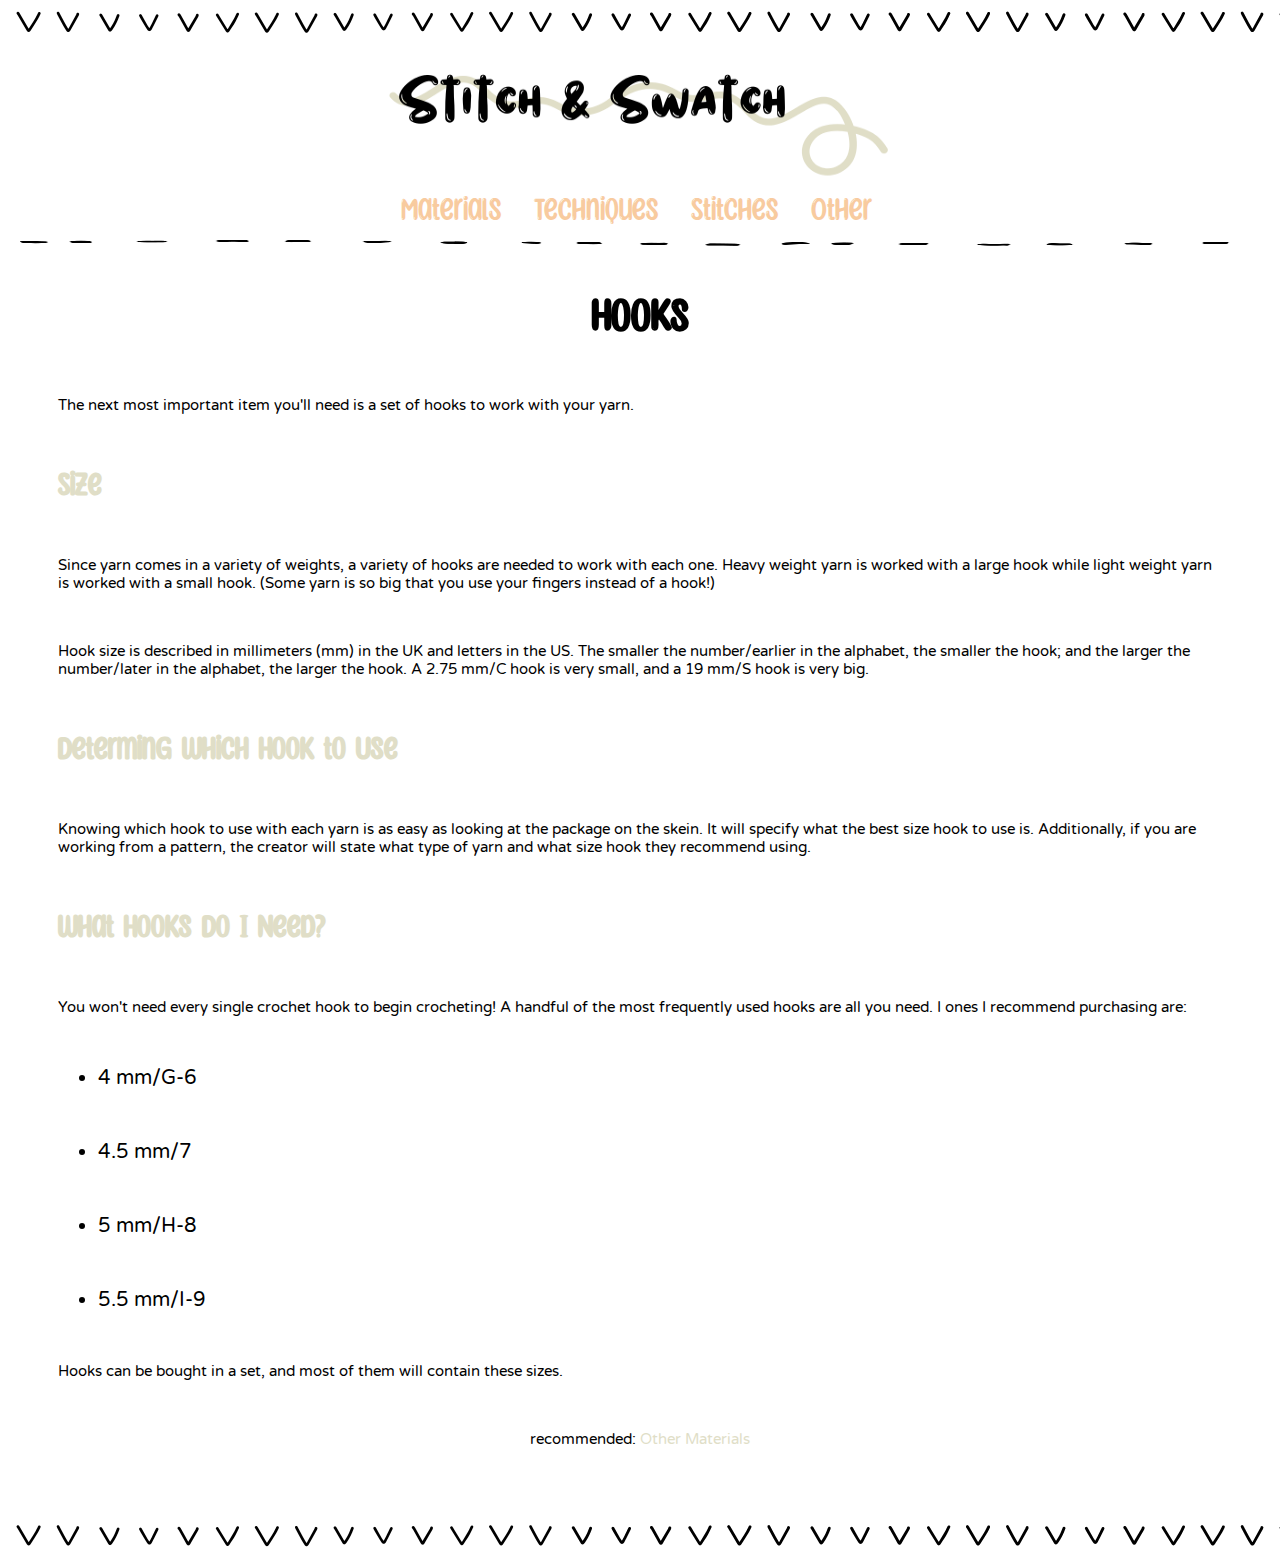
<file: materials-hooks.html>
<!DOCTYPE html>
<html lang = 'en'>

<head>
    <meta charset = 'UTF-8'>
    <title>Stitch & Swatch</title>
    <link rel = 'stylesheet' href = 'stylesheet.css'>
</head>

<body>

    <div class = centeredImage>
        <img src = 'header.png' alt = 'v pattern'>
        <a href = 'index.html'><img src = 'logo.png' alt = 'website logo'; height = '120' width = '504.4'></a>
    </div>

    <div class = 'navbar'>
        <div class = 'dropdown'>
            <button class = 'dropbtn'>Materials</button>
            <div class = 'dropdownContent'>
                <a href = 'materials-yarn.html'>Yarn</a>
                <a href = 'materials-hooks.html'>Hooks</a>
                <a href = 'materials-other-materials.html'>Other Materials</a>
            </div>
        </div>

        <div class = 'dropdown'>
            <button class = 'dropbtn'>Techniques</button>
            <div class = 'dropdownContent'>
                <a href = '#holdingTheHook&Yarn'>Holding the Hook & Yarn</a>
                <a href = '#tenstion'>Tension</a>
            </div>
        </div>

        <div class = 'dropdown'>
            <button class = 'dropbtn'>Stitches</button>
            <div class = 'dropdownContent'>
                <a href = '#chain'>Chain</a>
                <a href = '#singleCrochet'>Single Crochet</a>
                <a href = '#doubleCrochet'>Double Crochet</a>
            </div>
        </div>
        
        <div class = 'dropdown'>
            <button class = 'dropbtn'>Other</button>
            <div class = 'dropdownContent'>
                <a href = '#aboutTheAuthor'>About the Author</a>
                <a href = '#acknowledgements'>Acknowledgements</a>
            </div>
        </div>
    </div>

    <div class = centeredImage>
        <img src = 'banner.png' alt = 'decorative banner' width = 1500px height = 10px>
    </div>

    <h1>Hooks</h1>

    <p>The next most important item you'll need is a set of hooks to work with your yarn.</p>

    <h2>Size</h2>

    <p>Since yarn comes in a variety of weights, a variety of hooks are needed to work with each 
        one. Heavy weight yarn is worked with a  large hook while light weight yarn is worked with 
        a small hook. (Some yarn is so big that you use your fingers instead of a hook!)</p>

    <p>
        Hook size is described in millimeters (mm) in the UK and letters in the US. The smaller the 
        number/earlier in the alphabet, the smaller the hook; and the larger the number/later in the 
        alphabet, the larger the hook. A 2.75 mm/C hook is very small, and a 19 mm/S hook is very big.</p>

    <h2>Determing Which Hook to Use</h2>

    <p>Knowing which hook to use with each yarn is as easy as looking at the package on the skein. 
        It will specify what the best size hook to use is. Additionally, if you are working from a 
        pattern, the creator will state what type of yarn and what size hook they recommend using.</p>

    <h2>What Hooks Do I Need?</h2>

    <p>You won't need every single crochet hook to begin crocheting! A handful of the most frequently 
        used hooks are all you need. I ones I recommend purchasing are:</p>

    <ul>
        <li>4 mm/G-6</li>
        <li>4.5 mm/7</li>
        <li>5 mm/H-8</li>
        <li>5.5 mm/I-9</li>
    </ul>

    <p>Hooks can be bought in a set, and most of them will contain these sizes.</p>

    <p style = 'text-align:center';>recommended: <a href = 'materials-other-materials.html'>Other Materials</p></a>

    <div class = centerdImage>
        <img src = 'footer.png' alt = 'v pattern'>
    </div>

</body>
</html>
</file>
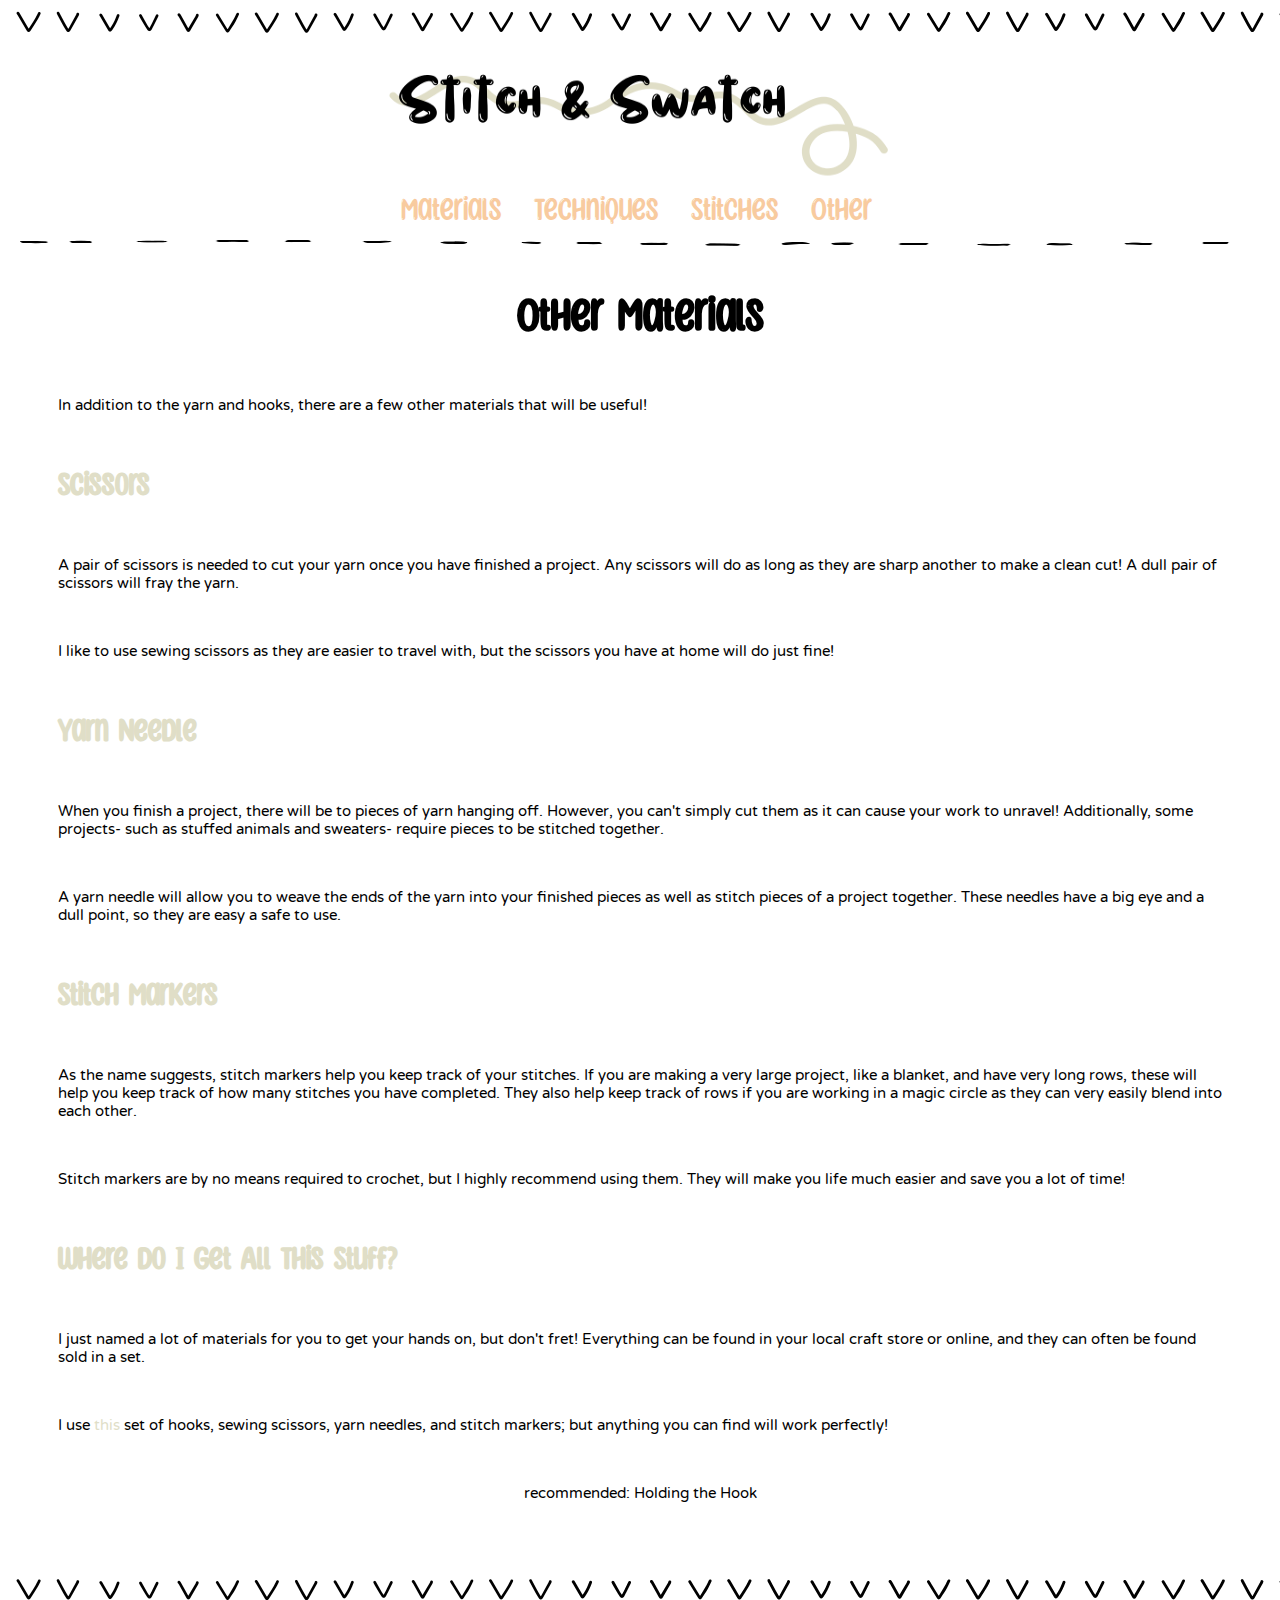
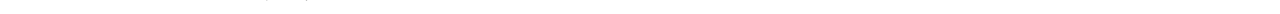
<file: materials-other-materials.html>
<!DOCTYPE html>
<html lang = 'en'>

<head>
    <meta charset = 'UTF-8'>
    <title>Stitch & Swatch</title>
    <link rel = 'stylesheet' href = 'stylesheet.css'>
</head>

<body>

    <div class = centeredImage>
        <img src = 'header.png' alt = 'v pattern'>
        <a href = 'index.html'><img src = 'logo.png' alt = 'website logo'; height = '120' width = '504.4'></a>
    </div>

    <div class = 'navbar'>
        <div class = 'dropdown'>
            <button class = 'dropbtn'>Materials</button>
            <div class = 'dropdownContent'>
                <a href = 'materials-yarn.html'>Yarn</a>
                <a href = 'materials-hooks.html'>Hooks</a>
                <a href = 'materials-other-materials.html'>Other Materials</a>
            </div>
        </div>

        <div class = 'dropdown'>
            <button class = 'dropbtn'>Techniques</button>
            <div class = 'dropdownContent'>
                <a href = '#holdingTheHook&Yarn'>Holding the Hook & Yarn</a>
                <a href = '#tenstion'>Tension</a>
            </div>
        </div>

        <div class = 'dropdown'>
            <button class = 'dropbtn'>Stitches</button>
            <div class = 'dropdownContent'>
                <a href = '#chain'>Chain</a>
                <a href = '#singleCrochet'>Single Crochet</a>
                <a href = '#doubleCrochet'>Double Crochet</a>
            </div>
        </div>

        <div class = 'dropdown'>
            <button class = 'dropbtn'>Other</button>
            <div class = 'dropdownContent'>
                <a href = '#aboutTheAuthor'>About the Author</a>
                <a href = '#acknowledgements'>Acknowledgements</a>
            </div>
        </div>
    </div>

    <div class = centeredImage>
        <img src = 'banner.png' alt = 'decorative banner' width = 1500px height = 10px>
    </div>

    <h1>Other Materials</h1>

    <p>In addition to the yarn and hooks, there are a few other materials that will be useful!</p>

    <h2>Scissors</h2>

    <p>A pair of scissors is needed to cut your yarn once you have finished a project. Any scissors 
        will do as long as they are sharp another to make a clean cut! A dull pair of scissors will 
        fray the yarn.</p>

    <p>I like to use sewing scissors as they are easier to travel with, but the scissors you have at 
        home will do just fine!</p>

    <h2>Yarn Needle</h2>

    <p>When you finish a project, there will be to pieces of yarn hanging off. However, you can't 
        simply cut them as it can cause your work to unravel! Additionally, some projects- such as 
        stuffed animals and sweaters- require pieces to be stitched together.</p>

    <p>A yarn needle will allow you to weave the ends of the yarn into your finished pieces as well 
        as stitch pieces of a project together. These needles have a big eye and a dull point, so 
        they are easy a safe to use.</p>

    <h2>Stitch Markers</h2>

    <p>As the name suggests, stitch markers help you keep track of your stitches. If you are making 
        a very large project, like a blanket, and have very long rows, these will help you keep 
        track of how many stitches you have completed. They also help keep track of rows if you 
        are working in a magic circle as they can very easily blend into each other.</p>

    <p>Stitch markers are by no means required to crochet, but I highly recommend using them. They 
        will make you life much easier and save you a lot of time!</p>
    
    <h2>Where Do I Get All This Stuff?</h2>

    <p>I just named a lot of materials for you to get your hands on, but don't fret! Everything can 
        be found in your local craft store or online, and they can often be found sold in a set.</p>

    <p>
        I use <a href = 'https://www.amazon.com/Sizes-Crochet-Ergonomic-Arthritic-Needles/dp/B07RNNL6RT'>this</a> 
        set of hooks, sewing scissors, yarn needles, and stitch markers; but anything you can find 
        will work perfectly! </p>

    <p style = 'text-align:center';>recommended: Holding the Hook</p>

    <div class = centerdImage>
        <img src = 'footer.png' alt = 'v pattern'>
    </div>

</body>
</html>
</file>
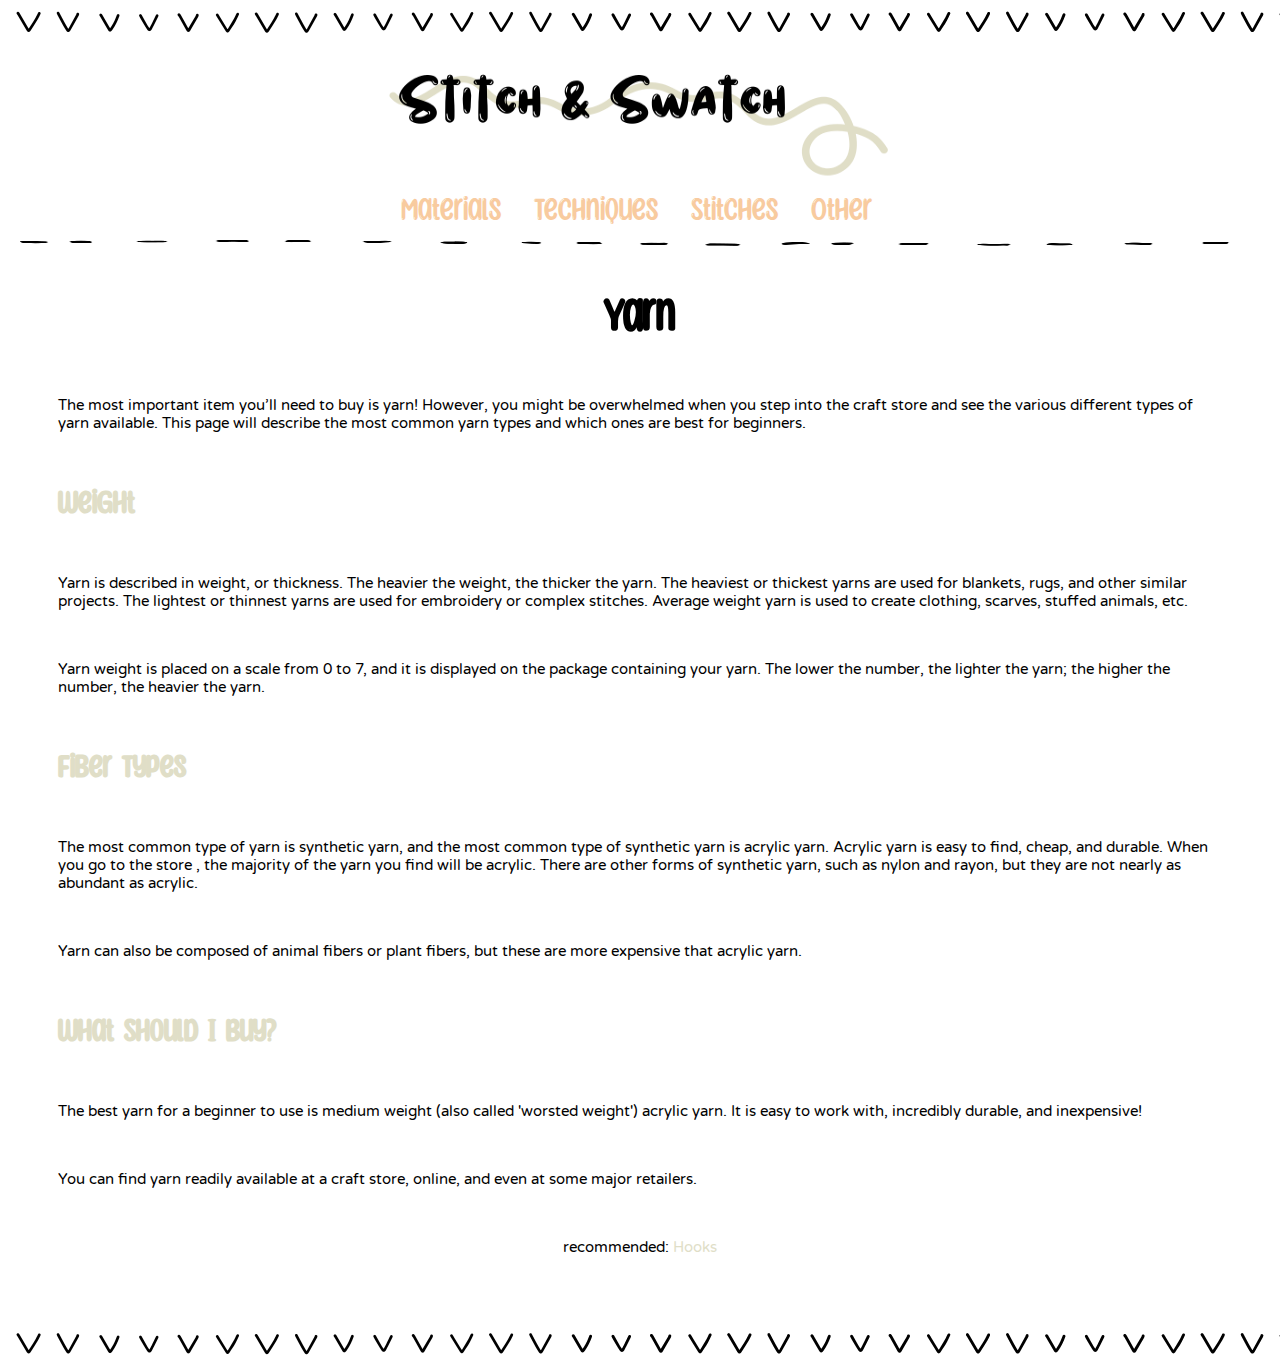
<file: materials-yarn.html>
<!DOCTYPE html>
<html lang = 'en'>

<head>
    <meta charset = 'UTF-8'>
    <title>Stitch & Swatch</title>
    <link rel = 'stylesheet' href = 'stylesheet.css'>
</head>

<body>

    <div class = centeredImage>
        <img src = 'header.png' alt = 'v pattern'>
        <a href = 'index.html'><img src = 'logo.png' alt = 'website logo'; height = '120' width = '504.4'></a>
    </div>

    <div class = 'navbar'>
        <div class = 'dropdown'>
            <button class = 'dropbtn'>Materials</button>
            <div class = 'dropdownContent'>
                <a href = 'materials-yarn.html'>Yarn</a>
                <a href = 'materials-hooks.html'>Hooks</a>
                <a href = 'materials-other-materials.html'>Other Materials</a>
            </div>
        </div>

        <div class = 'dropdown'>
            <button class = 'dropbtn'>Techniques</button>
            <div class = 'dropdownContent'>
                <a href = '#holdingTheHook&Yarn'>Holding the Hook & Yarn</a>
                <a href = '#tenstion'>Tension</a>
            </div>
        </div>

        <div class = 'dropdown'>
            <button class = 'dropbtn'>Stitches</button>
            <div class = 'dropdownContent'>
                <a href = '#chain'>Chain</a>
                <a href = '#singleCrochet'>Single Crochet</a>
                <a href = '#doubleCrochet'>Double Crochet</a>
            </div>
        </div>
        
        <div class = 'dropdown'>
            <button class = 'dropbtn'>Other</button>
            <div class = 'dropdownContent'>
                <a href = '#aboutTheAuthor'>About the Author</a>
                <a href = '#acknowledgements'>Acknowledgements</a>
            </div>
        </div>
    </div>

    <div class = centeredImage>
        <img src = 'banner.png' alt = 'decorative banner' width = 1500px height = 10px>
    </div>

    <h1>Yarn</h1>

    <p>The most important item you’ll need to buy is yarn! However, you might be overwhelmed when 
        you step into the craft store and see the various different types of yarn available. This 
        page will describe the most common yarn types and which ones are best for beginners.</p>

    <h2>Weight</h2>

    <p>Yarn is described in weight, or thickness. The heavier the weight, the thicker the yarn. The 
        heaviest or thickest yarns are used for blankets, rugs, and other similar projects. The 
        lightest or thinnest yarns are used for embroidery or complex stitches. Average weight yarn 
        is used to create clothing, scarves, stuffed animals, etc.</p>

    <p>Yarn weight is placed on a scale from 0 to 7, and it is displayed on the package containing 
        your yarn. The lower the number, the lighter the yarn; the higher the number, the heavier 
        the yarn.</p>

    <h2>Fiber Types</h2>

    <p>The most common type of yarn is synthetic yarn, and the most common type of synthetic yarn 
        is acrylic yarn. Acrylic yarn is easy to find, cheap, and durable. When you go to the store
        , the majority of the yarn you find will be acrylic. There are other forms of synthetic 
        yarn, such as nylon and rayon, but they are not nearly as abundant as acrylic.</p>

    <p>Yarn can also be composed of animal fibers or plant fibers, but these are more expensive 
        that acrylic yarn.</p>

    <h2>What Should I Buy?</h2>

    <p>The best yarn for a beginner to use is medium weight (also called 'worsted weight') acrylic 
        yarn. It is easy to work with, incredibly durable, and inexpensive!</p>

    <p>You can find yarn readily available at a craft store, online, and even at some major retailers.</p>

    <p style = 'text-align:center';>recommended: <a href = 'materials-hooks.html'>Hooks</p></a>

    <div class = centerdImage>
        <img src = 'footer.png' alt = 'v pattern'>
    </div>

</body>
</html>
</file>
<file: stylesheet.css>
/* FONTS */
@font-face {
  font-family: sunnySpellsRegular;
  src: url(sunnySpellsRegular.otf);
}

@font-face {
  font-family: varelaRoundRegular;
  src: url(varelaRoundRegular.ttf);
}

h1 {
  font-family: 'sunnySpellsRegular';
  text-align: center;
  font-size: 50px;
}

h2 {
  font-family: 'sunnySpellsRegular';
  font-size: 35px;
  margin: 50px;
  color: #e0dec7
}

p {
  font-family: 'varelaRoundRegular';
  font-size: 15px;
  margin: 50px
}

ul li {
  font-family: 'varelaRoundRegular';
  font-size: 20px;
  margin: 50px;
}

a {
  text-decoration: none;
  color: #e0dec7
}

/* IMAGES */
.centeredImage {
  text-align: center;
}

/* NAVIGATION MENU */
.navbar {
  background-color: white;
  overflow: hidden;
  width: 510px;
  margin: auto;
  font-family: 'sunnySpellsRegular';
}

.navbar a {
  float: left;
  color: #f8cb9f;
  padding: 1px 12px;
  text-decoration: none;
  font-family: 'varelaRoundRegular';
  font-size: 16px;
}

.dropdown {
  float: left;
  overflow: hidden;
}

.dropdown .dropbtn {
  font-size: 35px;
  border: none;
  color: #f8cb9f;
  padding: 3px 16px;
  background-color: inherit;
  font-family: inherit;
}

.navbar a:hover {
  background-color: #d4d2b4;
  color: white;
}

.dropdown:hover .dropbtn {
  color: #e0dec7
}

.dropdownContent {
  display: none;
  position: absolute;
  background-color: #e0dec7;
  min-width: 160px;
  z-index: 1;
}

.dropdownContent a{
  float: none;
  color: white;
  padding: 12px 16px;
  text-decoration: none;
  display: block;
  text-align: left;
}

.dropdown:hover .dropdownContent {
  display: block;
}
</file>
